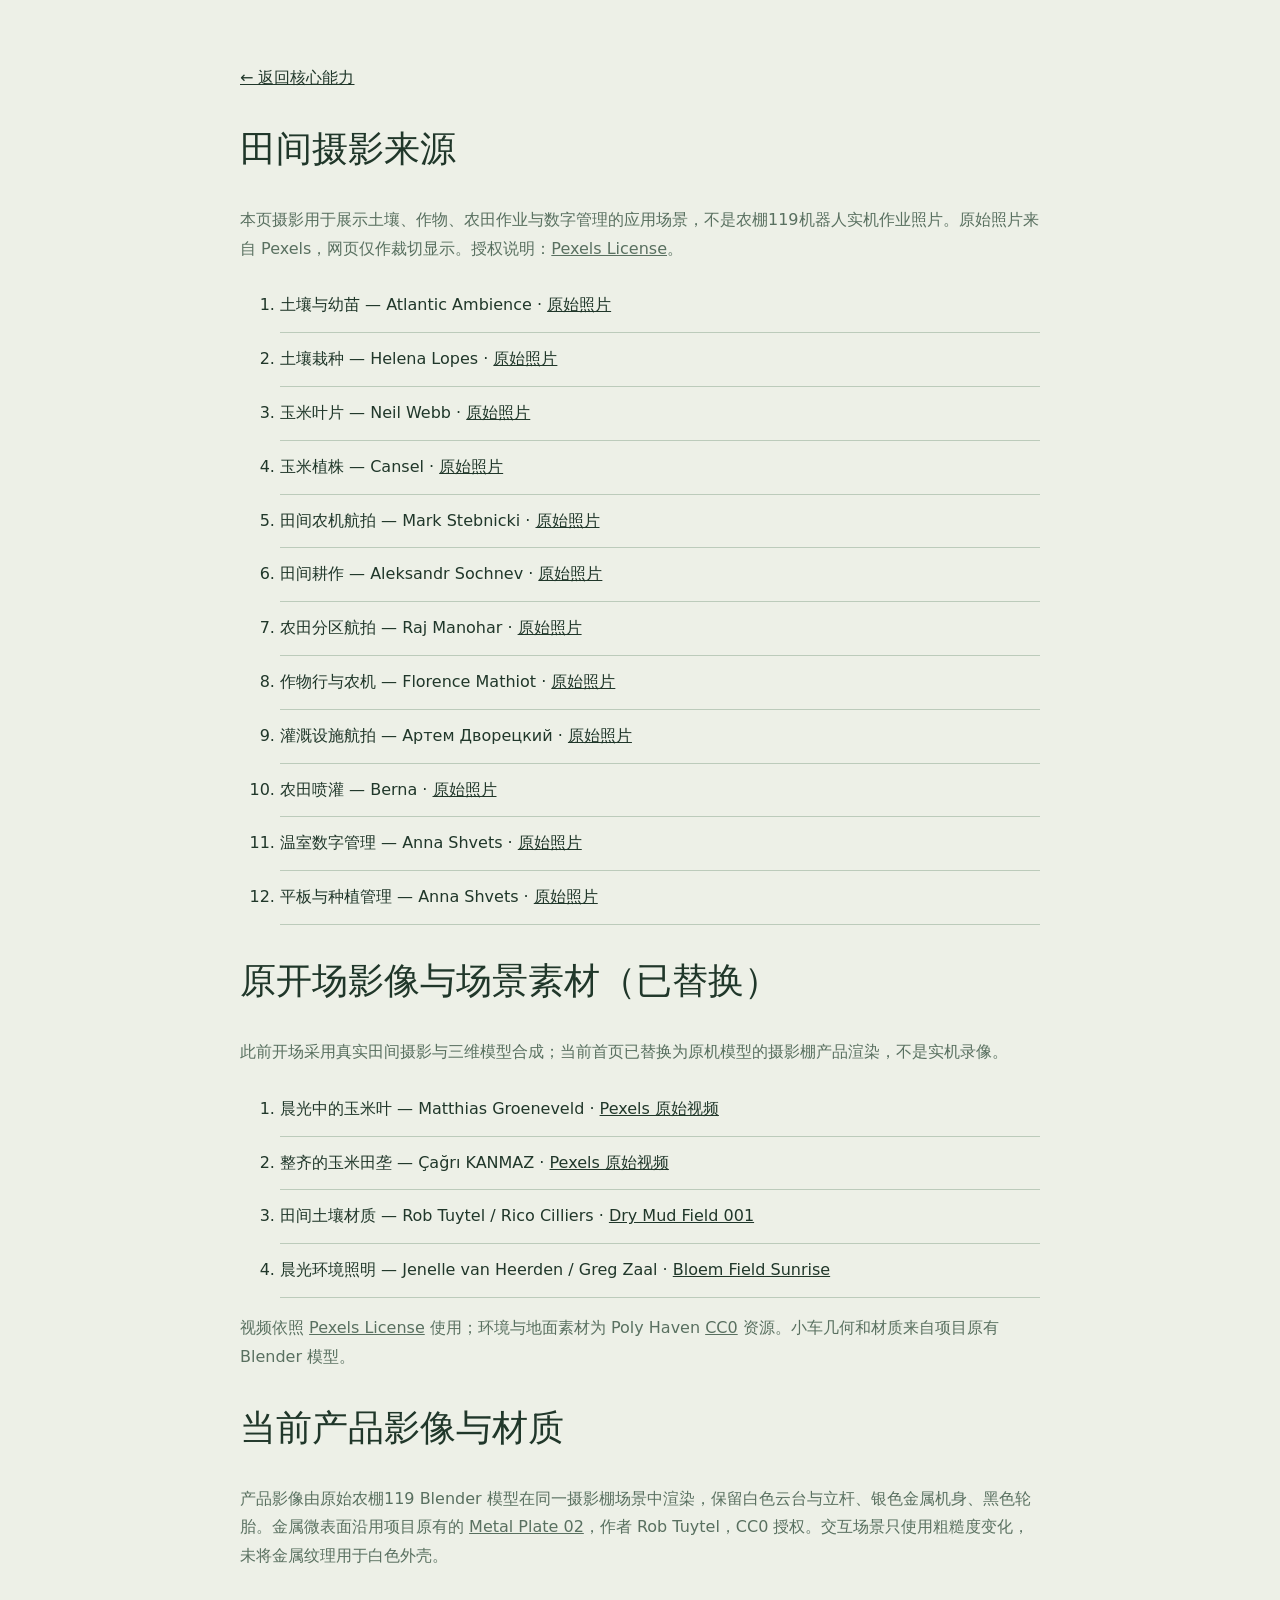
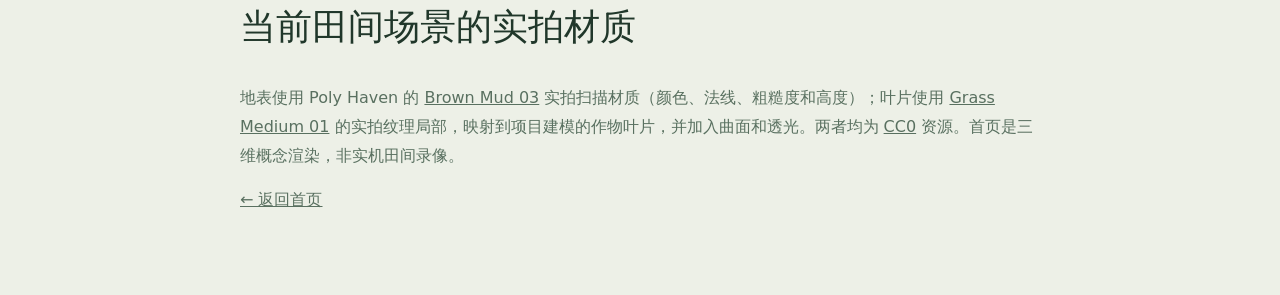
<file: media/field/credits.html>
<!doctype html><html lang="zh-CN"><meta charset="utf-8"><meta name="viewport" content="width=device-width,initial-scale=1"><title>田间摄影来源 · 农棚119</title><style>body{margin:0;background:#edf0e7;color:#20372a;font:16px/1.8 system-ui,sans-serif}main{max-width:800px;margin:auto;padding:64px 24px}h1{font-size:36px;font-weight:500}a{color:inherit}li{padding:12px 0;border-bottom:1px solid #bccbbb}p{color:#597060}</style><main><a href="../../#features">← 返回核心能力</a><h1>田间摄影来源</h1><p>本页摄影用于展示土壤、作物、农田作业与数字管理的应用场景，不是农棚119机器人实机作业照片。原始照片来自 Pexels，网页仅作裁切显示。授权说明：<a href="https://www.pexels.com/license/">Pexels License</a>。</p><ol>
<li>土壤与幼苗 — Atlantic Ambience · <a href="https://www.pexels.com/photo/close-up-of-man-holding-a-seedling-in-soil-in-his-hands-12969371/">原始照片</a></li>
<li>土壤栽种 — Helena Lopes · <a href="https://www.pexels.com/photo/gardener-hands-in-gloves-27176067/">原始照片</a></li>
<li>玉米叶片 — Neil Webb · <a href="https://www.pexels.com/photo/green-leaves-of-plants-on-field-12730085/">原始照片</a></li>
<li>玉米植株 — Cansel · <a href="https://www.pexels.com/photo/close-up-of-corn-leaves-7785260/">原始照片</a></li>
<li>田间农机航拍 — Mark Stebnicki · <a href="https://www.pexels.com/photo/aerial-view-of-tractor-in-lush-green-field-33326118/">原始照片</a></li>
<li>田间耕作 — Aleksandr Sochnev · <a href="https://www.pexels.com/photo/aerial-view-of-tractor-plowing-green-field-30895880/">原始照片</a></li>
<li>农田分区航拍 — Raj Manohar · <a href="https://www.pexels.com/photo/aerial-view-of-a-farmland-17897645/">原始照片</a></li>
<li>作物行与农机 — Florence Mathiot · <a href="https://www.pexels.com/photo/aerial-view-of-tractor-on-lush-green-field-35668884/">原始照片</a></li>
<li>灌溉设施航拍 — Артем Дворецкий · <a href="https://www.pexels.com/photo/watering-installation-on-round-field-20286981/">原始照片</a></li>
<li>农田喷灌 — Berna · <a href="https://www.pexels.com/photo/sprinklers-watering-the-field-18699404/">原始照片</a></li>
<li>温室数字管理 — Anna Shvets · <a href="https://www.pexels.com/photo/female-farmer-using-tablet-for-work-in-hothouse-5230956/">原始照片</a></li>
<li>平板与种植管理 — Anna Shvets · <a href="https://www.pexels.com/photo/female-gardener-using-tablet-for-work-in-greenhouse-5230960/">原始照片</a></li>
</ol><h1>原开场影像与场景素材（已替换）</h1><p>此前开场采用真实田间摄影与三维模型合成；当前首页已替换为原机模型的摄影棚产品渲染，不是实机录像。</p><ol>
<li>晨光中的玉米叶 — Matthias Groeneveld · <a href="https://www.pexels.com/video/a-plant-with-the-sun-setting-behind-it-27581872/">Pexels 原始视频</a></li>
<li>整齐的玉米田垄 — Çağrı KANMAZ · <a href="https://www.pexels.com/video/neat-rows-of-green-corn-plants-in-a-field-27253894/">Pexels 原始视频</a></li>
<li>田间土壤材质 — Rob Tuytel / Rico Cilliers · <a href="https://polyhaven.com/a/dry_mud_field_001">Dry Mud Field 001</a></li>
<li>晨光环境照明 — Jenelle van Heerden / Greg Zaal · <a href="https://polyhaven.com/a/bloem_field_sunrise">Bloem Field Sunrise</a></li>
</ol><p>视频依照 <a href="https://www.pexels.com/license/">Pexels License</a> 使用；环境与地面素材为 Poly Haven <a href="https://polyhaven.com/license">CC0</a> 资源。小车几何和材质来自项目原有 Blender 模型。</p><h1>当前产品影像与材质</h1><p>产品影像由原始农棚119 Blender 模型在同一摄影棚场景中渲染，保留白色云台与立杆、银色金属机身、黑色轮胎。金属微表面沿用项目原有的 <a href="https://polyhaven.com/a/metal_plate_02">Metal Plate 02</a>，作者 Rob Tuytel，CC0 授权。交互场景只使用粗糙度变化，未将金属纹理用于白色外壳。</p><h1>当前田间场景的实拍材质</h1><p>地表使用 Poly Haven 的 <a href="https://polyhaven.com/a/brown_mud_03">Brown Mud 03</a> 实拍扫描材质（颜色、法线、粗糙度和高度）；叶片使用 <a href="https://polyhaven.com/a/grass_medium_01">Grass Medium 01</a> 的实拍纹理局部，映射到项目建模的作物叶片，并加入曲面和透光。两者均为 <a href="https://polyhaven.com/license">CC0</a> 资源。首页是三维概念渲染，非实机田间录像。</p><p><a href="../../#top">← 返回首页</a></p></main></html>
</file>
